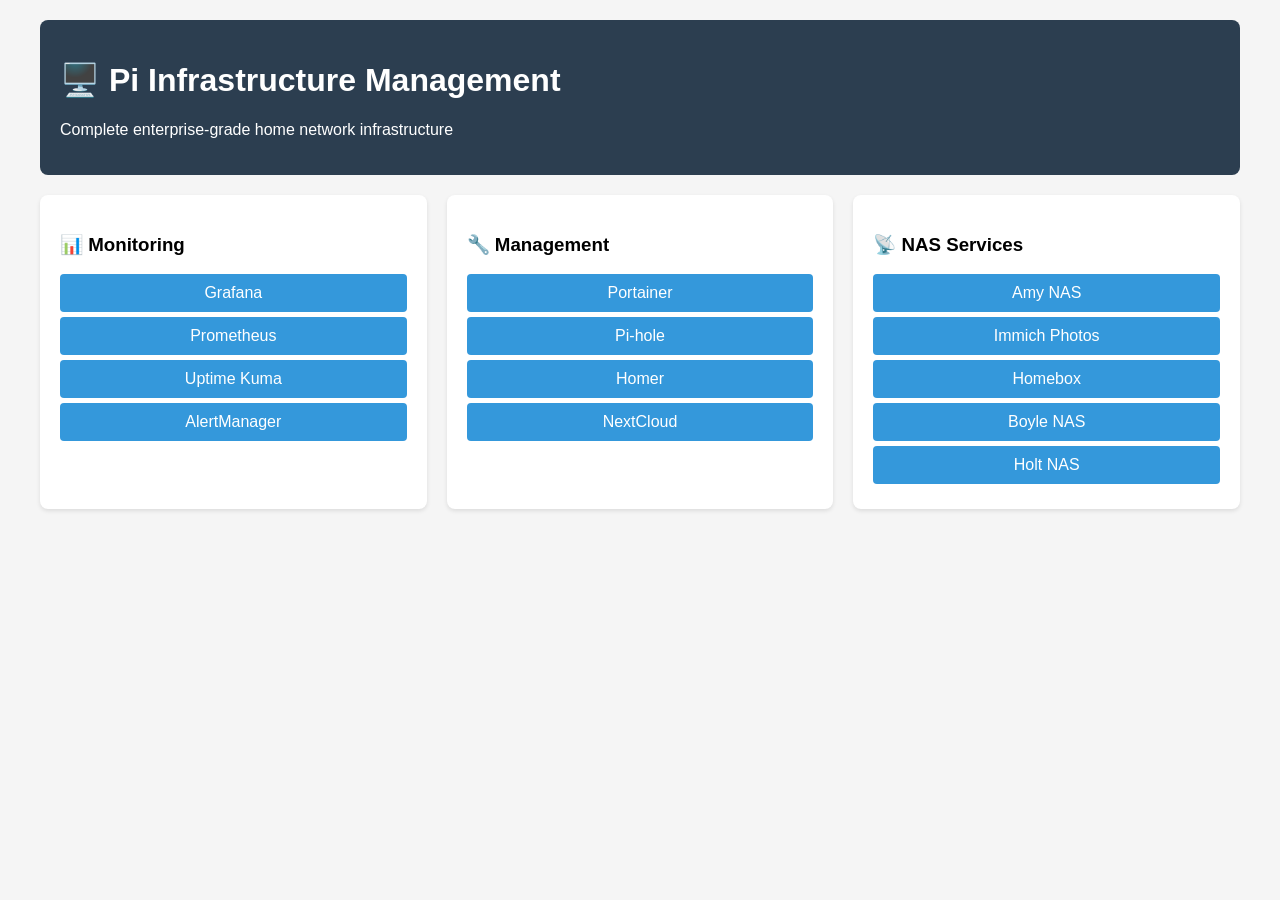
<file: management/index.html>
<!DOCTYPE html>
<html>
<head>
    <title>Pi Infrastructure Management</title>
    <meta charset="utf-8">
    <meta name="viewport" content="width=device-width, initial-scale=1">
    <style>
        body { font-family: Arial, sans-serif; margin: 20px; background: #f5f5f5; }
        .container { max-width: 1200px; margin: 0 auto; }
        .header { background: #2c3e50; color: white; padding: 20px; border-radius: 8px; }
        .grid { display: grid; grid-template-columns: repeat(auto-fit, minmax(300px, 1fr)); gap: 20px; margin: 20px 0; }
        .card { background: white; padding: 20px; border-radius: 8px; box-shadow: 0 2px 4px rgba(0,0,0,0.1); }
        .service-link { display: block; padding: 10px; margin: 5px 0; background: #3498db; color: white; text-decoration: none; border-radius: 4px; text-align: center; }
        .service-link:hover { background: #2980b9; }
    </style>
</head>
<body>
    <div class="container">
        <div class="header">
            <h1>🖥️ Pi Infrastructure Management</h1>
            <p>Complete enterprise-grade home network infrastructure</p>
        </div>
        
        <div class="grid">
            <div class="card">
                <h3>📊 Monitoring</h3>
                <a href="http://100.72.38.61:3000" class="service-link">Grafana</a>
                <a href="http://100.72.38.61:9090" class="service-link">Prometheus</a>
                <a href="http://100.72.38.61:3001" class="service-link">Uptime Kuma</a>
                <a href="http://100.72.38.61:9093" class="service-link">AlertManager</a>
            </div>
            
            <div class="card">
                <h3>🔧 Management</h3>
                <a href="http://100.72.38.61:9000" class="service-link">Portainer</a>
                <a href="http://100.72.38.61:8080/admin" class="service-link">Pi-hole</a>
                <a href="http://100.72.38.61:8082" class="service-link">Homer</a>
                <a href="http://100.72.38.61:8083" class="service-link">NextCloud</a>
            </div>
            
            <div class="card">
                <h3>📡 NAS Services</h3>
                <a href="https://100.97.199.32:5001" class="service-link">Amy NAS</a>
                <a href="http://100.97.199.32:8212" class="service-link">Immich Photos</a>
                <a href="http://100.97.199.32:3100" class="service-link">Homebox</a>
                <a href="https://100.105.154.30:5001" class="service-link">Boyle NAS</a>
                <a href="https://100.117.92.105:5001" class="service-link">Holt NAS</a>
            </div>
        </div>
    </div>
</body>
</html>
</file>
